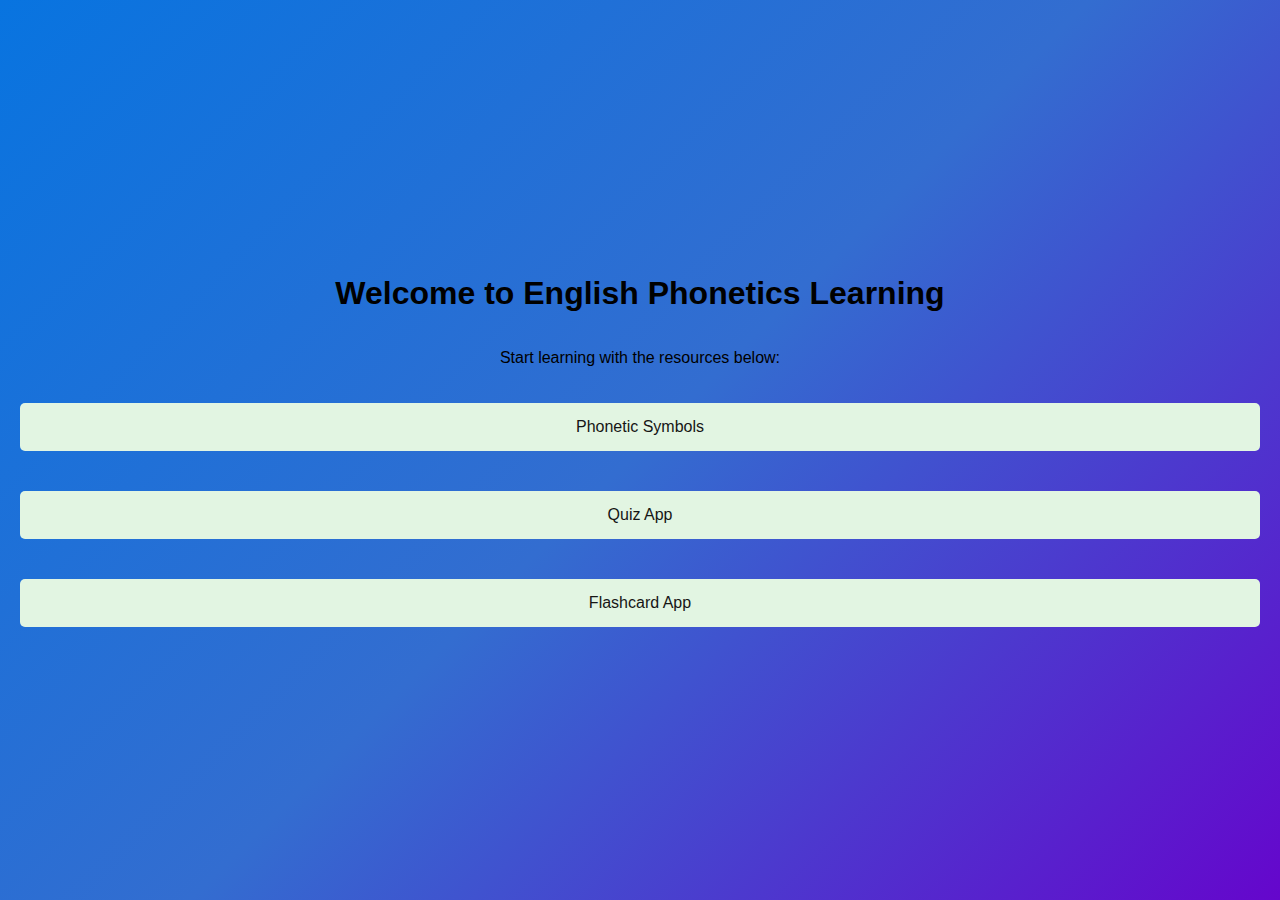
<file: index.html>
<!DOCTYPE html>
<html lang="en">
<head>
  <meta charset="UTF-8">
  <title>English Phonetics Learning</title>
  <style>
    body {
      height: 100vh;
      font-family: Arial, sans-serif;
      text-align: center;
      background: linear-gradient(135deg, #0874e0, #336dd0, #6506cc);
      background-size: cover;
      display: flex;
      flex-direction: column;
      justify-content: center;
      margin: 0;
      padding: 0;
    }
    .button {
      display: inline-block;
      margin: 20px;
      padding: 15px 25px;
      background: #e2f5e2;
      color: rgb(22, 21, 21);
      text-decoration: none;
      border-radius: 5px;
    }
    .button:hover {
      background: #45a049;
    }
  </style>
</head>

<body>
    <h1>Welcome to English Phonetics Learning</h1>
    <p>Start learning with the resources below:</p>
    <a  href="./phonetics/phonetics/index.html" class="button">Phonetic Symbols</a>
    <a  href="./quiz-app/index.html" class="button">Quiz App</a>
    <a  href="./Flashcard-App/" class="button">Flashcard App</a>
</body>
</html>
</file>
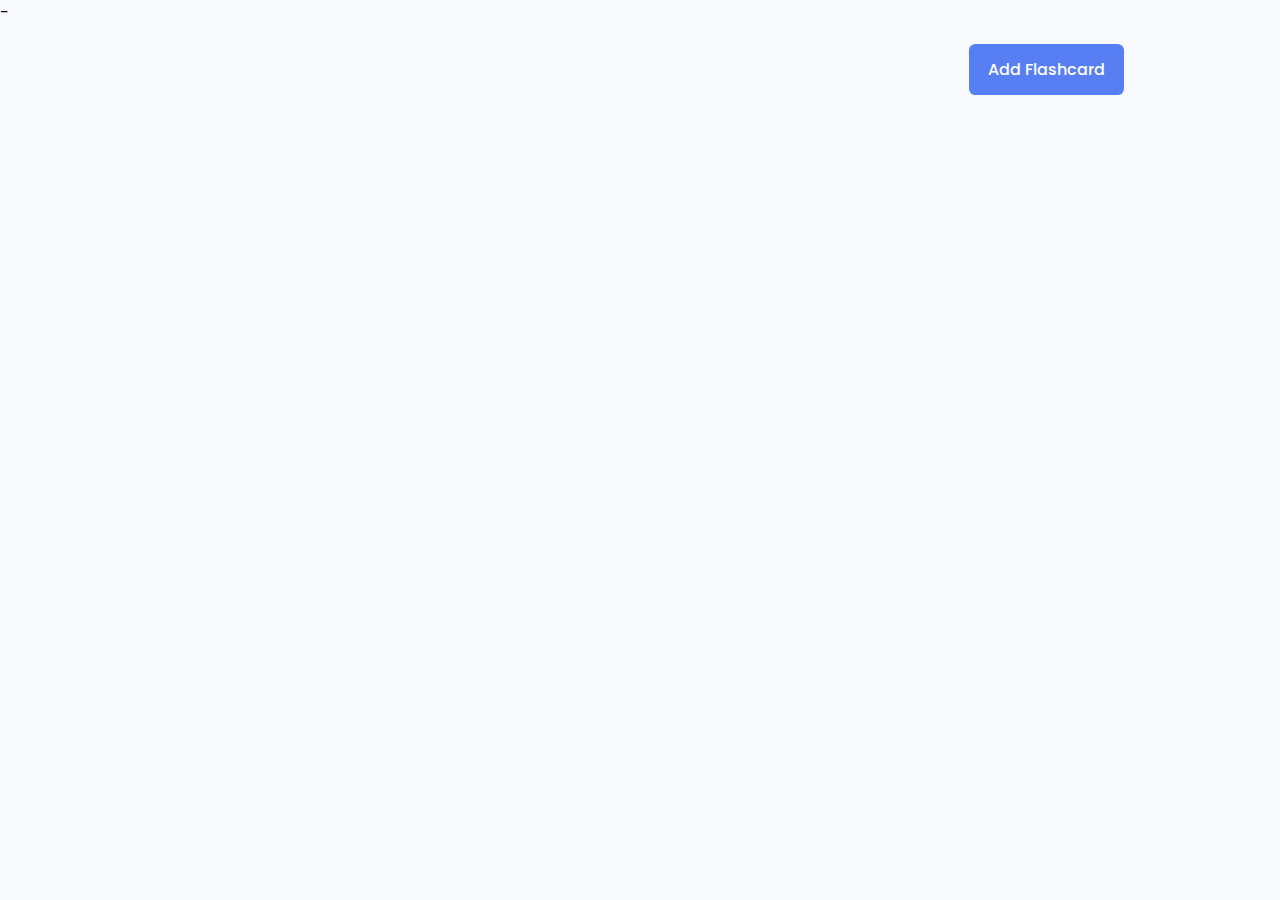
<file: Flashcard App/index.html>
-<!DOCTYPE html>
<html lang="en">
  <head>
    <meta name="viewport" content="width=device-width, initial-scale=1.0" />
    <title>Flashcard App</title>
    <!-- Font Awesome Icons -->
    <link
      rel="stylesheet"
      href="https://cdnjs.cloudflare.com/ajax/libs/font-awesome/6.1.2/css/all.min.css"
    />
    <!-- Google Fonts -->
    <link
      href="https://fonts.googleapis.com/css2?family=Poppins:wght@400;500;600&display=swap"
      rel="stylesheet"
    />
    <!-- Stylesheet -->
    <link rel="stylesheet" href="style.css" />
  </head>
  <body>
    <div class="container">
      <div class="add-flashcard-con">
        <button id="add-flashcard">Add Flashcard</button>
      </div>

      <!-- Display Card of Question And Answers Here -->
      <div id="card-con">
        <div class="card-list-container"></div>
      </div>
    </div>

    <!-- Input form for users to fill question and answer -->
    <div class="question-container hide" id="add-question-card">
      <h2>Add Flashcard</h2>
      <div class="wrapper">
        <!-- Error message -->
        <div class="error-con">
          <span class="hide" id="error">Input fields cannot be empty!</span>
        </div>
        <!-- Close Button -->
        <i class="fa-solid fa-xmark" id="close-btn"></i>
      </div>

      <label for="question">Question:</label>
      <textarea
        class="input"
        id="question"
        placeholder="Type the question here..."
        rows="2"
      ></textarea>
      <label for="answer">Answer:</label>
      <textarea
        class="input"
        id="answer"
        rows="4"
        placeholder="Type the answer here..."
      ></textarea>
      <button id="save-btn">Save</button>
    </div>

    <!-- Script -->
    <script src="script.js"></script>
  </body>
</html>
</file>
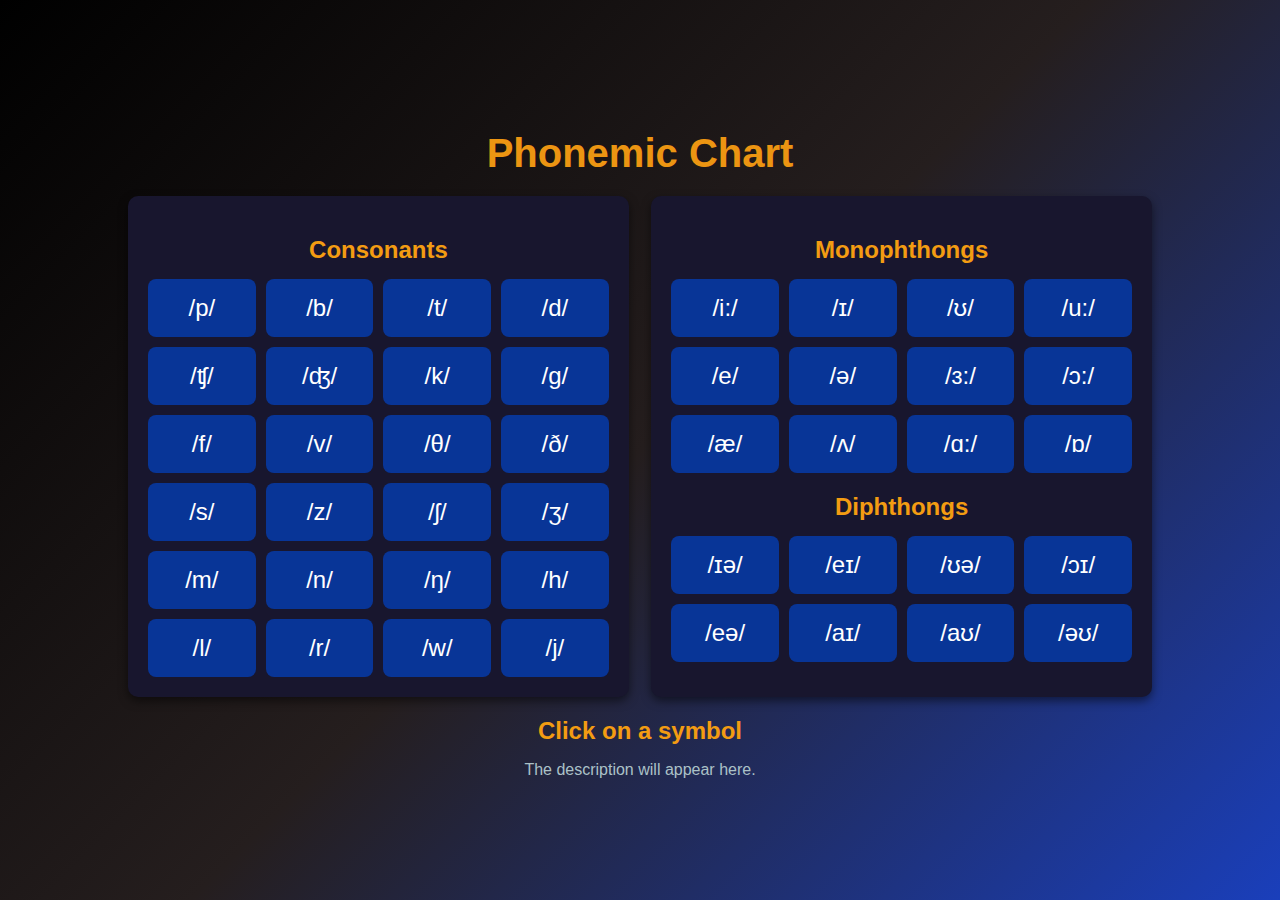
<file: phonetics/index.html>
<!DOCTYPE html>
<html lang="en">
<head>
    <meta charset="UTF-8">
    <meta name="viewport" content="width=device-width, initial-scale=1.0">
    <title>IPA Phonemic Chart</title>
    <link rel="stylesheet" href="style.css">
</head>
<body>
    <h1>Phonemic Chart</h1>

    <div class="container">
        <div class="grid-wrapper">
            
            <!-- Consonants Section -->
            <div class="section consonants">
                <h2>Consonants</h2>
                <div class="consonants-grid">
                    <div class="symbol-box" data-symbol="/p/">/p/</div>
                    <div class="symbol-box" data-symbol="/b/">/b/</div>
                    <div class="symbol-box" data-symbol="/t/">/t/</div>
                    <div class="symbol-box" data-symbol="/d/">/d/</div>
                    <div class="symbol-box" data-symbol="/ʧ/">/ʧ/</div>
                    <div class="symbol-box" data-symbol="/ʤ/">/ʤ/</div>
                    <div class="symbol-box" data-symbol="/k/">/k/</div>
                    <div class="symbol-box" data-symbol="/g/">/g/</div>
                    <div class="symbol-box" data-symbol="/f/">/f/</div>
                    <div class="symbol-box" data-symbol="/v/">/v/</div>
                    <div class="symbol-box" data-symbol="/θ/">/θ/</div>
                    <div class="symbol-box" data-symbol="/ð/">/ð/</div>
                    <div class="symbol-box" data-symbol="/s/">/s/</div>
                    <div class="symbol-box" data-symbol="/z/">/z/</div>
                    <div class="symbol-box" data-symbol="/ʃ/">/ʃ/</div>
                    <div class="symbol-box" data-symbol="/ʒ/">/ʒ/</div>
                    <div class="symbol-box" data-symbol="/m/">/m/</div>
                    <div class="symbol-box" data-symbol="/n/">/n/</div>
                    <div class="symbol-box" data-symbol="/ŋ/">/ŋ/</div>
                    <div class="symbol-box" data-symbol="/h/">/h/</div>
                    <div class="symbol-box" data-symbol="/l/">/l/</div>
                    <div class="symbol-box" data-symbol="/r/">/r/</div>
                    <div class="symbol-box" data-symbol="/w/">/w/</div>
                    <div class="symbol-box" data-symbol="/j/">/j/</div>
                </div>
            </div>

            <!-- Vowel Section -->
            <div class="vowel-section">
                <h2>Monophthongs</h2>
                <div class="monophthongs-grid">
                    <div class="symbol-box" data-symbol="/i:/">/i:/</div>
                    <div class="symbol-box" data-symbol="/ɪ/">/ɪ/</div>
                    <div class="symbol-box" data-symbol="/ʊ/">/ʊ/</div>
                    <div class="symbol-box" data-symbol="/u:/">/u:/</div>
                    <div class="symbol-box" data-symbol="/e/">/e/</div>
                    <div class="symbol-box" data-symbol="/ə/">/ə/</div>
                    <div class="symbol-box" data-symbol="/ɜ:/">/ɜ:/</div>
                    <div class="symbol-box" data-symbol="/ɔ:/">/ɔ:/</div>
                    <div class="symbol-box" data-symbol="/æ/">/æ/</div>
                    <div class="symbol-box" data-symbol="/ʌ/">/ʌ/</div>
                    <div class="symbol-box" data-symbol="/ɑ:/">/ɑ:/</div>
                    <div class="symbol-box" data-symbol="/ɒ/">/ɒ/</div>
                </div>

                <h2>Diphthongs</h2>
                <div class="diphthongs-grid">
                    <div class="symbol-box" data-symbol="/ɪə/">/ɪə/</div>
                    <div class="symbol-box" data-symbol="/eɪ/">/eɪ/</div>
                    <div class="symbol-box" data-symbol="/ʊə/">/ʊə/</div>
                    <div class="symbol-box" data-symbol="/ɔɪ/">/ɔɪ/</div>
                    <div class="symbol-box" data-symbol="/eə/">/eə/</div>
                    <div class="symbol-box" data-symbol="/aɪ/">/aɪ/</div>
                    <div class="symbol-box" data-symbol="/aʊ/">/aʊ/</div>
                    <div class="symbol-box" data-symbol="/əʊ/">/əʊ/</div>
                </div>
            </div>
        </div>
    </div>

    <!-- Placeholder for description and audio -->
    <div id="symbol-info">
        <h2 id="symbol-title">Click on a symbol</h2>
        <p id="symbol-description">The description will appear here.</p>
        <audio id="symbol-audio" controls style="display: none;">
            <source id="audio-source" src="" type="audio/mpeg">
        </audio>
    </div>

    <script src="script.js"></script>
</body>
</html>
</file>
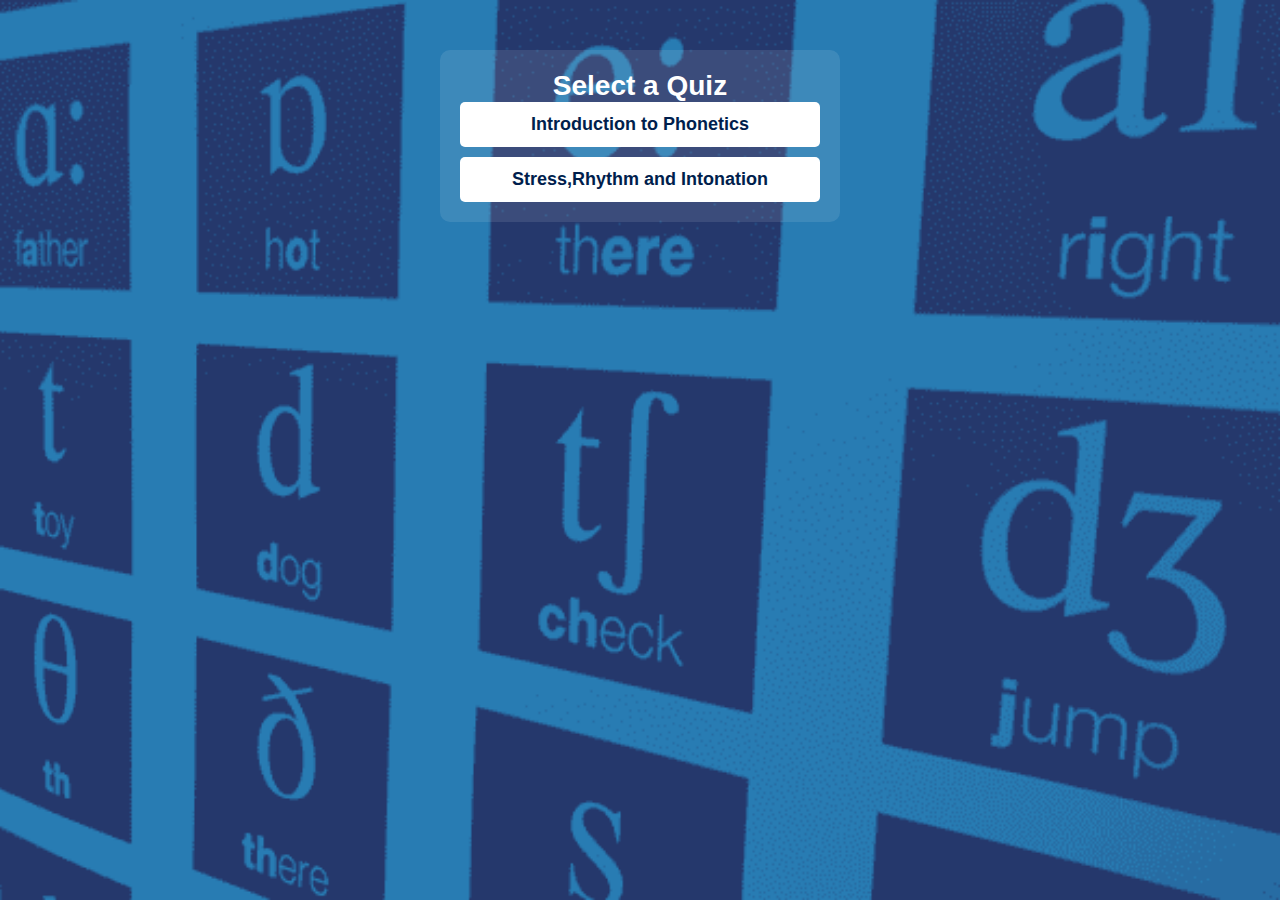
<file: quiz-app/index.html>
<!DOCTYPE html>
<html lang="en">
  <head>
    <title>Quiz Chapters</title>
    <link rel="stylesheet" href= "css/index.css" />
  </head>
  <body>
    <div class="container">
      <h1>Select a Quiz</h1>
      <div class="quiz-links">
        <a href="quiz.html?chapter=chapter1" class="quiz-btn"
          >Introduction to Phonetics</a
        >
        <a href="quiz.html?chapter=chapter2" class="quiz-btn"
          >Stress,Rhythm and Intonation</a
        >
      </div>
    </div>
  </body>
</html>
</file>
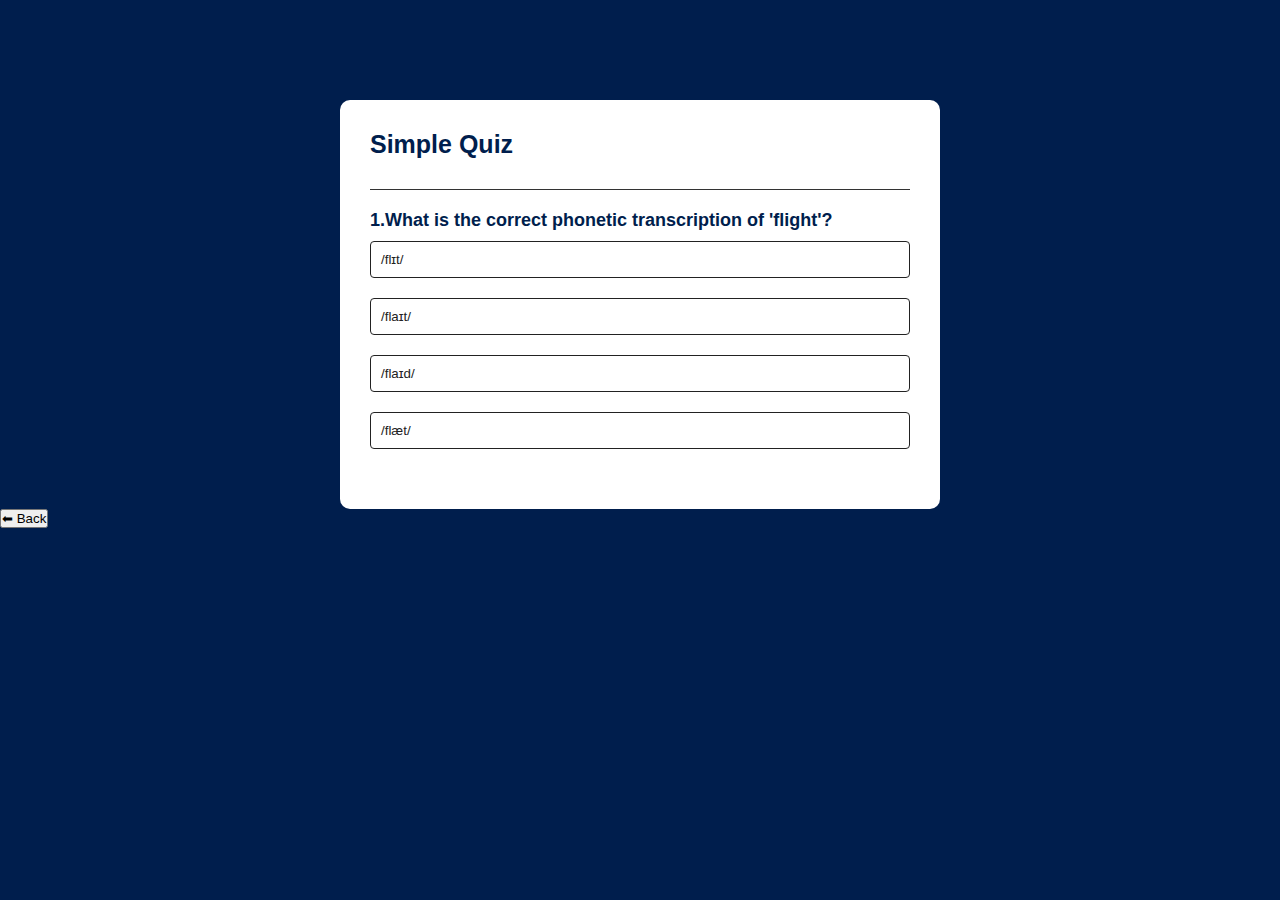
<file: quiz-app/quiz.html>
<!DOCTYPE html>
<html lang="en">
  <head>
    <title>quiz</title>
    <link rel="stylesheet" href= "css/style.css" />
  </head>
  <body>
    <div class="app">
      <h1>Simple Quiz</h1>
      <div class="quiz">
        <h2 id="question">Question goes here</h2>
        <div id="answer-buttons">
          <button class="btn">Answer 1</button>
          <button class="btn">Answer 2</button>
          <button class="btn">Answer 3</button>
          <button class="btn">Answer 4</button>
        </div>
        <button id="next-btn">Next</button>
      </div>
    </div>
    <button
      onclick="goBack()"
      id="back-btn"
      class="back-button"
      style="display: none"
    >
      ⬅ Back
    </button>
    <script src="script.js"></script>
  </body>
</html>
</file>
<file: Flashcard App/style.css>
* {
  padding: 0;
  margin: 0;
  box-sizing: border-box;
  font-family: "Poppins", sans-serif;
}
body {
  background-color: #f7f9fd;
}
.container {
  width: 90vw;
  max-width: 62.5em;
  position: relative;
  margin: auto;
}
.add-flashcard-con {
  display: flex;
  justify-content: flex-end;
  padding: 1.2em 1em;
}
button {
  border: none;
  outline: none;
  cursor: pointer;
}
.add-flashcard-con button {
  font-size: 1em;
  background-color: #587ef4;
  color: #ffffff;
  padding: 0.8em 1.2em;
  font-weight: 500;
  border-radius: 0.4em;
}
#card-con {
  margin-top: 1em;
}
.question-container {
  width: 90vw;
  max-width: 34em;
  display: flex;
  flex-direction: column;
  justify-content: center;
  background-color: #ffffff;
  position: absolute;
  transform: translate(-50%, -50%);
  top: 50%;
  left: 50%;
  padding: 3em 2em;
  border-radius: 0.6em;
  box-shadow: 0 1em 2em rgba(28, 0, 80, 0.1);
}
.question-container h2 {
  font-size: 2.2em;
  color: #363d55;
  font-weight: 600;
  text-align: center;
  margin-bottom: 2em;
}
.wrapper {
  display: grid;
  grid-template-columns: 11fr 1fr;
  gap: 1em;
  margin-bottom: 1em;
}
.error-con {
  align-self: center;
}
#error {
  color: #ff5353;
  font-weight: 400;
}
.fa-xmark {
  font-size: 1.4em;
  background-color: #587ef4;
  height: 1.8em;
  width: 1.8em;
  display: grid;
  place-items: center;
  color: #ffffff;
  border-radius: 50%;
  cursor: pointer;
  justify-self: flex-end;
}
label {
  color: #363d55;
  font-weight: 600;
  margin-bottom: 0.3em;
}
textarea {
  width: 100%;
  padding: 0.7em 0.5em;
  border: 1px solid #d0d0d0;
  outline: none;
  color: #414a67;
  border-radius: 0.3em;
  resize: none;
}
textarea:not(:last-child) {
  margin-bottom: 1.2em;
}
textarea:focus {
  border-color: #363d55;
}
#save-btn {
  font-size: 1em;
  background-color: #587ef4;
  color: #ffffff;
  padding: 0.6em 0;
  border-radius: 0.3em;
  font-weight: 600;
}
.card-list-container {
  display: grid;
  padding: 0.2em;
  gap: 1.5em;
  grid-template-columns: 1fr 1fr 1fr;
}
.card {
  background-color: #ffffff;
  box-shadow: 0 0.4em 1.2em rgba(28, 0, 80, 0.08);
  padding: 1.2em;
  border-radius: 0.4em;
}
.question-div,
.answer-div {
  text-align: justify;
}
.question-div {
  margin-bottom: 0.5em;
  font-weight: 500;
  color: #363d55;
}
.answer-div {
  margin-top: 1em;
  font-weight: 400;
  color: #414a67;
}
.show-hide-btn {
  display: block;
  background-color: #587ef4;
  color: #ffffff;
  text-decoration: none;
  text-align: center;
  padding: 0.6em 0;
  border-radius: 0.3em;
}
.buttons-con {
  display: flex;
  justify-content: flex-end;
}
.edit,
.delete {
  background-color: transparent;
  padding: 0.5em;
  font-size: 1.2em;
}
.edit {
  color: #587ef4;
}
.delete {
  color: #ff5353;
}
.hide {
  display: none;
}
@media screen and (max-width: 800px) {
  .card-list-container {
    grid-template-columns: 1fr 1fr;
    gap: 0.8em;
  }
}
@media screen and (max-width: 450px) {
  body {
    font-size: 14px;
  }
  .card-list-container {
    grid-template-columns: 1fr;
    gap: 1.2em;
  }
}
</file>
<file: phonetics/style.css>
/* General Styles */
body {
    display: flex;
    flex-direction: column;
    align-items: center;
    justify-content: center;
    height: 100vh;
    font-family: 'Arial', sans-serif;
    background: linear-gradient(135deg, #000000, #251e1e, #1a3fbb);
    color: #abc1c7;
    margin: 0;
}

h1 {
    font-size: 2.5em;
    margin-bottom: 20px;
    color: #ec9512;
}

/* Container */
.container {
    display: flex;
    justify-content: space-around;
    width: 80%;
    max-width: 1200px;
}

/* Grid Layout */
.grid-wrapper {
    display: flex;
    justify-content: space-between;
    width: 100%;
}

/* Sections */
.section, .vowel-section {
    background-color: #18162e;
    border-radius: 10px;
    padding: 20px;
    width: 45%;
    box-shadow: 0 4px 10px rgba(0, 0, 0, 0.5);
}

h2 {
    text-align: center;
    color: #f39c12;
    margin-bottom: 15px;
}

/* Grid Layout(symbols) */
.consonants-grid, .monophthongs-grid, .diphthongs-grid {
    display: grid;
    grid-template-columns: repeat(4, 1fr);
    gap: 10px;
}

/* Symbol Boxes */
.symbol-box {
    background-color: #083597;
    border-radius: 8px;
    padding: 15px;
    text-align: center;
    font-size: 1.5em;
    transition: background-color 0.3s, transform 0.3s;
    cursor: pointer;
    color: #ffffff;
}

.symbol-box:hover {
    background-color: #1642a0;
    transform: scale(1.05);
}

/* Info Box (Hidden for first) */
.info-box {
    margin-top: 20px;
    padding: 20px;
    background: #251e1e;
    border-radius: 8px;
    color: #ffffff;
    text-align: center;
    min-width: 300px;
    max-width: 400px;
    box-shadow: 0 4px 10px rgba(0, 0, 0, 0.3);
    display: none;
}

/* Info Box Heading */
.info-box h2 {
    font-size: 1.8em;
    margin-bottom: 10px;
    color: #f39c12;
}

/* Info Box Text */
.info-box p {
    font-size: 1.2em;
    color: #cccccc;
}

/* Audio Player */
.info-box audio {
    margin-top: 10px;
    width: 100%;
}
</file>
<file: quiz-app/css/index.css>
* {
  margin: 0;
  padding: 0;
  font-family: 'Poppins', sans-serif;
  box-sizing: border-box;
}


body {
  background:url('../Phonetic.png');
  background-size: cover; 
    background-position: center;
    background-attachment: fixed; 
    width: 100vw;
    height: 100vh;
    margin: 0;
    padding: 0;
    color: white;
    text-align: center;
    padding-top: 50px;
}

/* Main container */
.container {
  max-width: 400px;
  margin: auto;
  background: rgba(255, 255, 255, 0.1);
  padding: 20px;
  border-radius: 10px;
}


h1 {
  font-size: 28px;
  margin-bottom: px;
}

/* Quiz buttons */
.quiz-links {
  display: flex;
  flex-direction: column;
  gap: 10px;
}

.quiz-btn {
  display: block;
  background: #fff;
  color: #001e4d;
  font-size: 18px;
  font-weight: 600;
  padding: 12px;
  border-radius: 5px;
  text-decoration: none;
  transition: 0.3s;
}

.quiz-btn:hover {
  background: #003366;
  color: white;
}
</file>
<file: quiz-app/css/style.css>
*{
  margin: 0;
  padding: 0;
  font-family:'Poppins',sans-serif;
  box-sizing: border-box;
}
body{
  background:#001e4d ;
}
.app{
  background: white;
  width:90%;
  max-width:600px;
  margin:100px auto 0;
  border-radius: 10px;
  padding: 30px;
  
}
.app h1{
  font-size: 25px;
  color: #001e4d ;
  font-weight:600 ;
  border-bottom: 1px solid #333;
  padding-bottom:30px ;
}
.quiz{
  padding:20px 0;
}
.quiz h2{
  font-size: 18px;
  color:#001e4d;
  font-weight:18px ;
}
.btn{
  background-color: white;
  color:#222;
  font-weight:500 ;
  width:100%;
  border:1px solid #222;
  padding:10px;
  margin:10px 0;
  text-align:left;
  border-radius:4px;
  cursor:pointer;
  transition:all 0.3s;
}
.btn:hover:not([disabled]){
  background:#222;
  color:#fff;
}
.btn:disabled{
  cursor:no-drop;
}
#next-btn{
  background:#001e4d;
  color: #fff;
  font-weight: 500;
  width:150px;
  border:0;
  padding:10px;
  margin:20px auto 0;
  border-radius: 4px;
  cursor: pointer;
  display:none;
}

.correct{
  background:rgb(133, 248, 133);
}
.incorrect{
  background: rgb(243, 70, 70);
}
</file>
